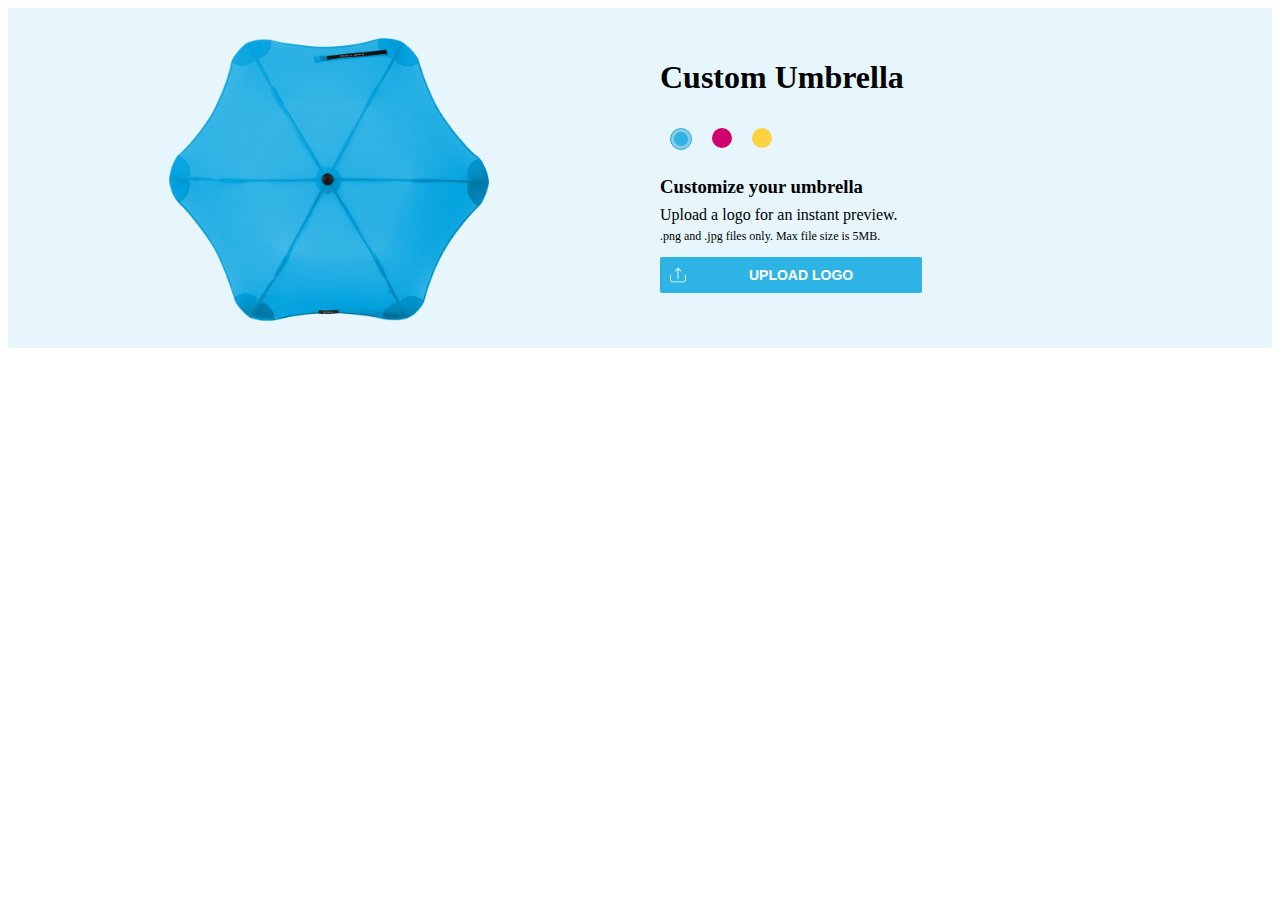
<file: CustomUmbrella/index.html>
<!DOCTYPE html>

<head>
    <title>Customize Umbrella</title>
    <link rel="stylesheet" href="style.css">
</head>

<body>
    <div class="grid_container">
        <div class="grid_item">
            <div id="imageContainer" class="image-display-container">
            </div>
        </div>

        <div class="grid_item">
            <h1>Custom Umbrella</h1>
            <div id="colorContainer"></div>
            <h3>Customize your umbrella</h3>
            <p>Upload a logo for an instant preview.</p>
            <p style="font-size: 12px;">.png and .jpg files only. Max file size is 5MB.</p>
            <button id="customizeButton" class="custom-button">
                <img src="./Images/upload_icon.svg" alt="Icon" id="icon" class="icon"> UPLOAD LOGO
            </button>
            <input type="file" id="fileInput" style="display: none;" accept="image/*">
        </div>
    </div>

    <script src="script.js"></script>

</body>

</html>
</file>
<file: CustomUmbrella/style.css>
.grid_container {
    display: grid;
    grid-template-columns: 1fr 1fr;
    padding: 10px;
    background-color: #e6f6fc;
    height: 320px;
}
.grid_item{
    padding: 20px;
}
.circle {
    height: 20px;
    width: 20px;
    border-radius: 50%;
    display: inline-block;
    margin: 10px;
    cursor: pointer;
    transition: box-shadow 0.3s, transform 0.3s;
    position: relative;
}
.circle.active {
    border: 1px solid gray; 
    box-shadow: inset 0 0 3px rgba(224, 223, 223, 0.5), 
                inset 0 0 0 3px rgba(224, 223, 223, 0.5); 
    /* transform: scale(1.1); */
}
#colorContainer {
    display: flex;
    flex-wrap: wrap;
    margin-bottom: 12px;
}
.image-display-container {
    text-align: center;
    margin-bottom: 20px;
    position: relative;
}
.image-display-container img {
    display: block;
    margin: 0 auto;
    max-width: 320px;
}
h3, p {
    margin: 0;
    line-height: 1.6;
}
.custom-button {
    display: flex;
    justify-content: flex-start;
    padding: 10px 0px 10px 10px;
    color: #ffffff; 
    border: none;
    border-radius: 2px;
    font-size: 14px;
    font-weight: bold;
    text-align: center;
    text-decoration: none;
    margin-top: 10px;
    min-width: 45%;
    max-height: 13.5%;
}
.custom-button .icon {
    margin-right: 25%; 
}
#uploadedImage {
    width: 65px;
    height: 15px;
    position: absolute;
    bottom: 10%;
    left: 50%;
    transform: translateX(-50%);
    z-index: 10; /* above the default image */
}
#loader {
    animation: spin 2s linear infinite;
    position: relative;
    display: flex;
    justify-content: space-between;
    transform: translate(-50%, -50%);
}

@keyframes spin {
    0% { transform: translate(-50%, -50%) rotate(0deg); }
    100% { transform: translate(-50%, -50%) rotate(-360deg); }
}
</file>
